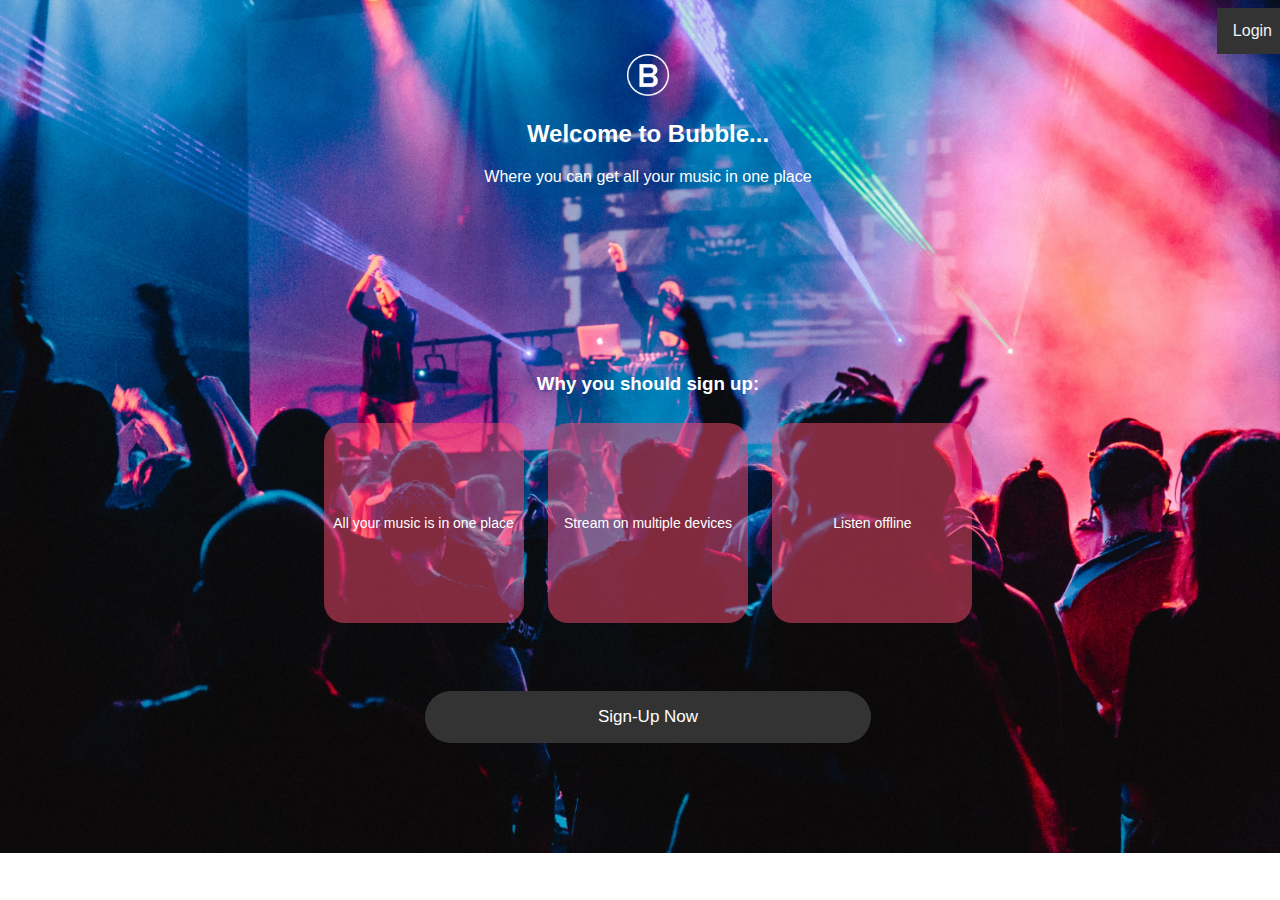
<file: index.html>
<!DOCTYPE html>
<html>
<head>
<link rel="stylesheet" type="text/css" href="styles.css">
<title>Bubble</title>
</head>
<body id="homepage">
<!-- login button -->
    <div class="topnav">
        <a href="#login">Login</a>
    </div>
    <div class="content">
<!-- logo and title -->
        <img src="logo.png" alt="logo" height="42" width="42">
        <h2>Welcome to Bubble...</h2>
        <p>Where you can get all your music in one place</p>
    </div>

<!-- reasons to sign up area -->
<section class="features">
    <h3>Why you should sign up:</h3>
    <div class="reason1">All your music is in one place</div>
    <div class="reason2">Stream on multiple devices</div>
    <div class="reason3">Listen offline</div>
</section>   

<br>
<!-- sign-up now button -->
    <a href="sign_up.html" class="myButton">Sign-Up Now</a>
    
</body>
</html>
</file>
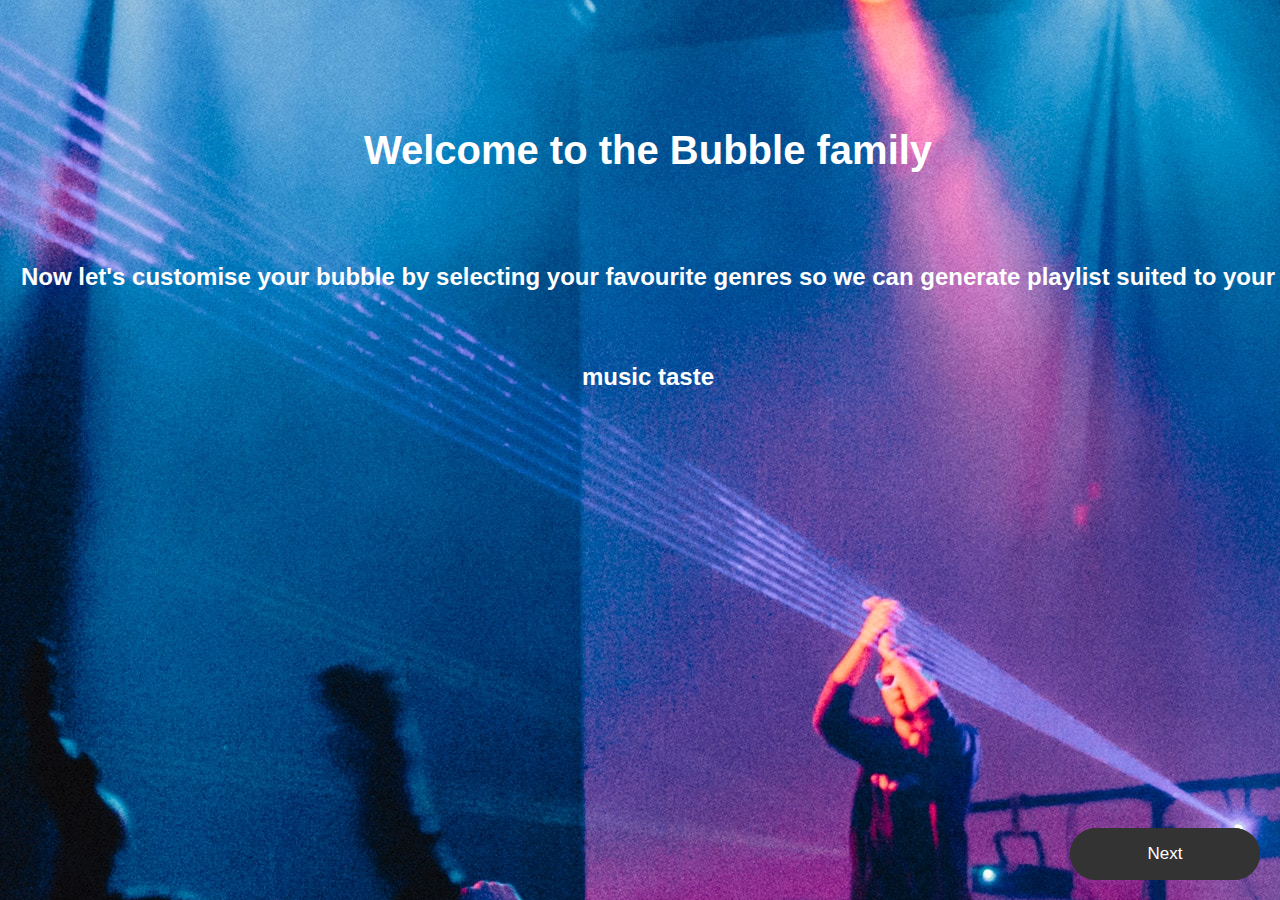
<file: end_point1.html>
<!DOCTYPE html>
<html>
<head>
    <meta charset="UTF-8">
    <meta name="viewport" content="width=device-width, initial-scale=1.0">
<link rel="stylesheet" type="text/css" href="styles.css">
<title>Sign-Up</title>
</head>
<body>
    <main class="page">
        <div class="welcome">
            <article class="welcomeText">
                <h1>Welcome to the Bubble family </h1>
                <h2>Now let's customise your bubble by selecting your favourite genres so we can generate playlist suited to your music taste</h2>
            </article>
        </div>
        <a href="end_point2.html" class="myBackButton">Go Back</a>
        <a href="end_point2.html" class="myNextButton">Next</a>
    </main>  
</body>
</html>
</file>
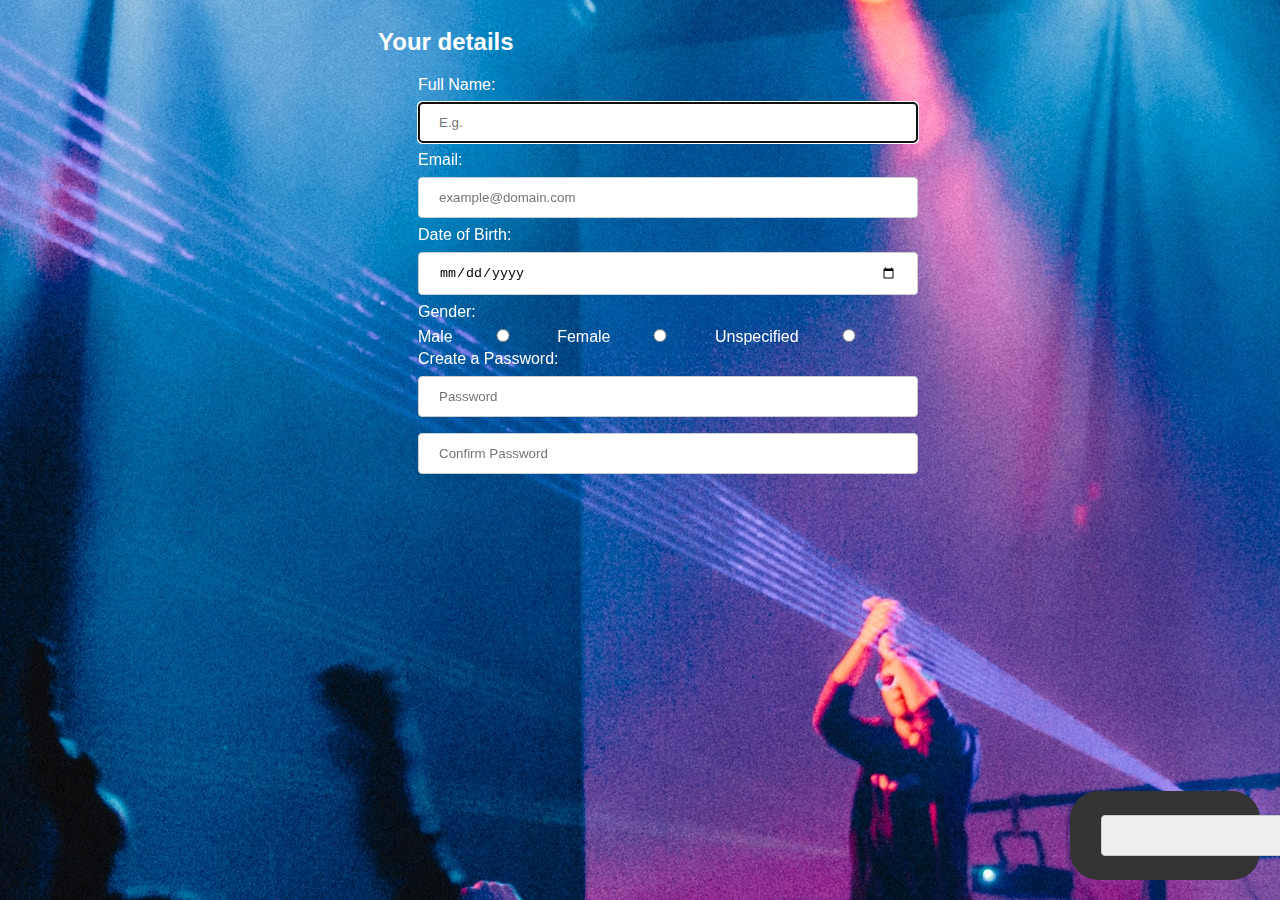
<file: sign_up.html>
<!DOCTYPE html>
<html>
<head>
    <meta charset="UTF-8">
    <meta name="viewport" content="width=device-width, initial-scale=1.0">
    <link rel="stylesheet" type="text/css" href="styles.css">
<title>Sign-Up</title>
</head>
<body>
    <main class="page">
<!-- sign-up form -->
        <form id="details" action="sign_up3.html">
                <h2>Your details</h2>
                <ul>
                    <li>
                        <label for="name">Full Name:</label>
                        <br>
                        <input id="name" name="name" type="text" placeholder="E.g. " required autofocus>
                    </li>
                    <li>
                        <label for="email">Email:</label>
                        <br>
                        <input id="email" name="email" type="email" placeholder="example@domain.com" required>
                    </li>
                    <li>
                        <label for="date">Date of Birth:</label>
                        <br>
                        <input id="bday" type="date"  name="bday">
                    </li>
                    <li>
                        <div class="gender">
                            <label for="gender">Gender:</label>
                            <br>
                            Male<input id="gender" type="radio" name="gender" value="male">
                            Female<input id="gender" type="radio" name="gender" value="female">
                            Unspecified<input id="gender" type="radio" name="gender" value="other"> 
                        </div>
                    </li>
                    <li>
                        <label for="password">Create a Password:</label>
                        <br>
                        <input type="password" placeholder="Password" id="password" required>
                    </li>
                    <li>
                        <input type="password" placeholder="Confirm Password" id="confirm_password" required>
                    </li>
                </ul>

        </form>
      </main>
<!-- when button is clicked, send values to localStorage -->
      <form id="sendInfo" action="sign_up2.html">
        <input type="submit" value="Click" onclick="passValues();"/>
    </form>
    <script>
// sending the values that were typed into text fields into localStorage
        function passValues() {
            var fullName = document.getElementById("name").value;
            var fullemail = document.getElementById("email").value;
            var fullBday= document.getElementById("bday").value;
            var fullGender= document.getElementById("gender").value;
            localStorage.setItem("name", fullName);
            localStorage.setItem("email", fullEmail);
            return false;
        }
      
    </script>
</body>
</html>
</file>
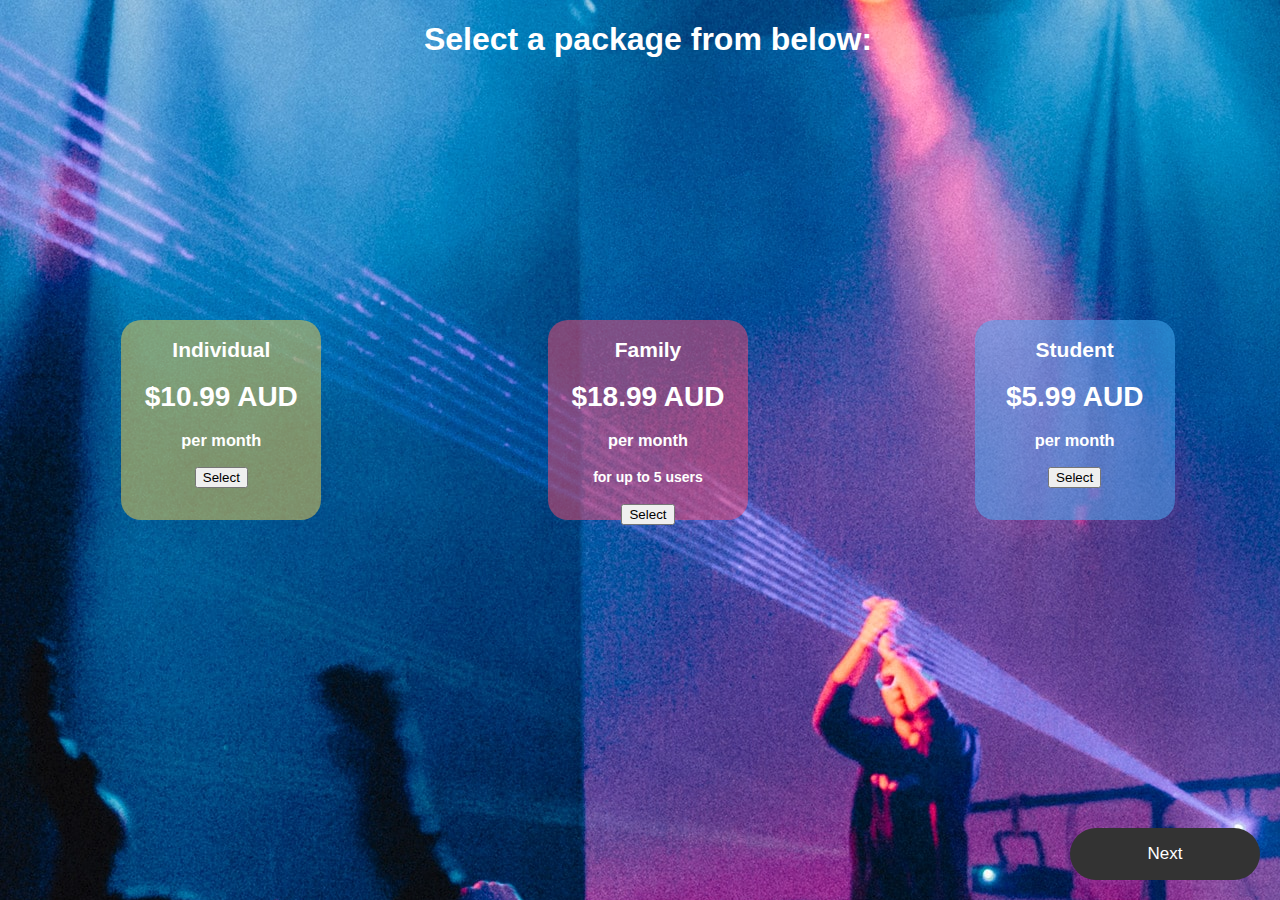
<file: sign_up2.html>
<!DOCTYPE html>
<html>
<head>
    <meta charset="UTF-8">
    <meta name="viewport" content="width=device-width, initial-scale=1.0">
<link rel="stylesheet" type="text/css" href="styles.css">
<title>Sign-Up</title>
</head>
<body>
    <main class="page">
        <h1>Select a package from below:</h1>
<!-- subscription options -->
        <section class="subOptions">
            <div id="sub1">
                <h2>Individual</h2>
                <h1>$10.99 AUD</h1>
                <h3>per month</h3>
                <button onclick="subSelect1()">Select</button>
            </div>
            <div id="sub2">
                <h2>Family</h2>
                <h1>$18.99 AUD</h1>
                <h3>per month </h3>
                <h4>for up to 5 users</h4>
                <button onclick="subSelect2()">Select</button>
            </div>
            <div id="sub3">
                <h2>Student</h2>
                <h1>$5.99 AUD</h1>
                <h3>per month</h3>
                <button onclick="subSelect3()">Select</button>
            </div>
        </section>
        <a href="sign_up3.html" class="myNextButton">Next</a>
    </main>
<script src="script.js"></script>
</body>
</html>
</file>
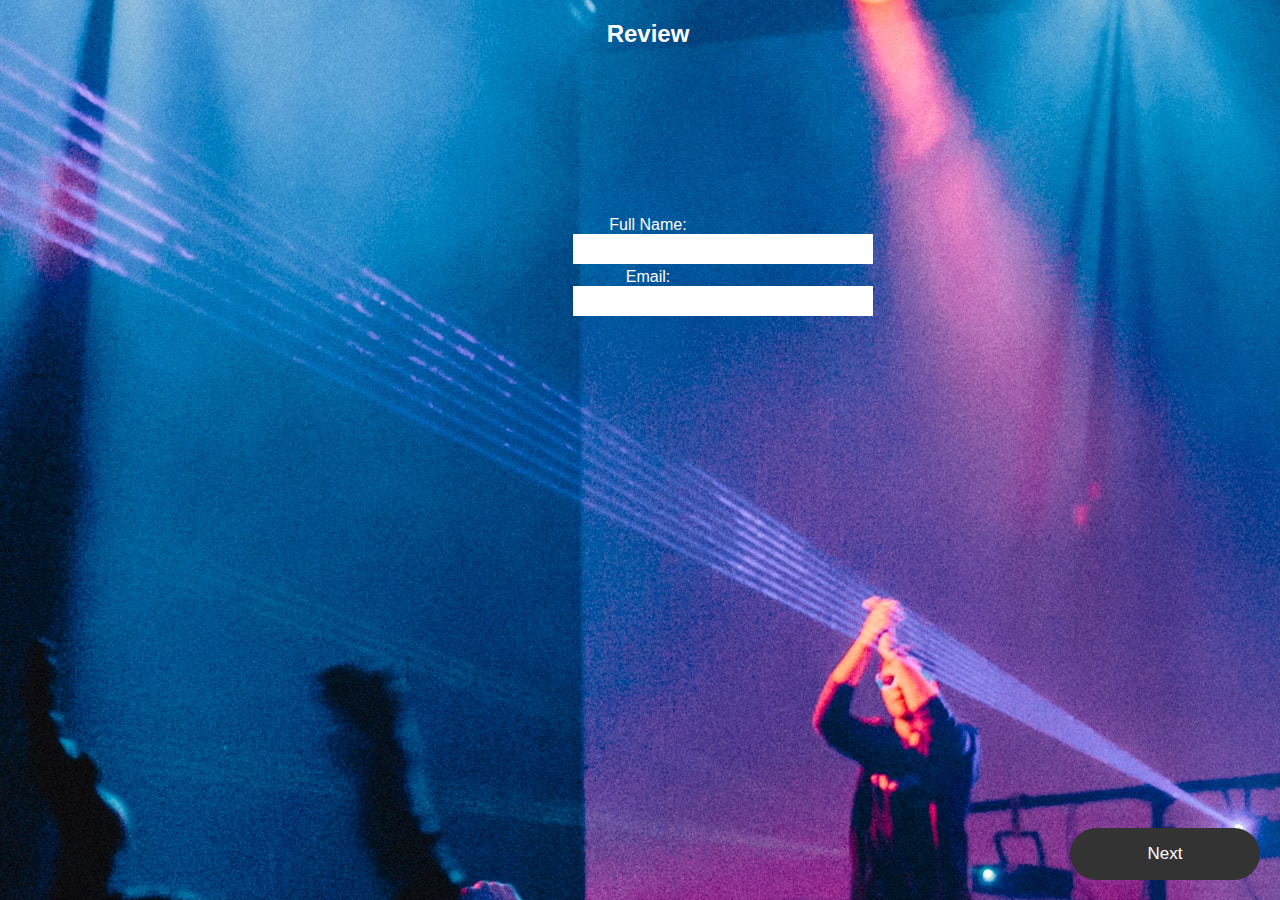
<file: sign_up3.html>
<!DOCTYPE html>
<html>
<head>
    <meta charset="UTF-8">
    <meta name="viewport" content="width=device-width, initial-scale=1.0">
<link rel="stylesheet" type="text/css" href="styles.css">
<title>Sign-Up</title>
</head>
<body>
    <main class="page">
        <h2>Review</h2>
        <section class="reviewDetails">
            <div id="detail1">
                <label> Full Name: </label>
                <div class="box">
                    <span id="finalName"></span>
                </div>
                <label> Email: </label>
                <div class="box">
                    <span id="finalEmail"></span>
                </div>
            </div>
        </section>
        <a href="sign_up4.html" class="myNextButton">Next</a>
    </main>
<script>
// grab the value from localStorage and add it as text in span items
    document.getElementById("finalName").innerHTML=localStorage.getItem("name");
    document.getElementById("finalEmail").innerHTML=localStorage.getItem("email");
    document.getElementById("finalBday").innerHTML=localStorage.getItem("bday");
    document.getElementById("finalGender").innerHTML=localStorage.getItem("gender");
</script>
</body>
</html>
</file>
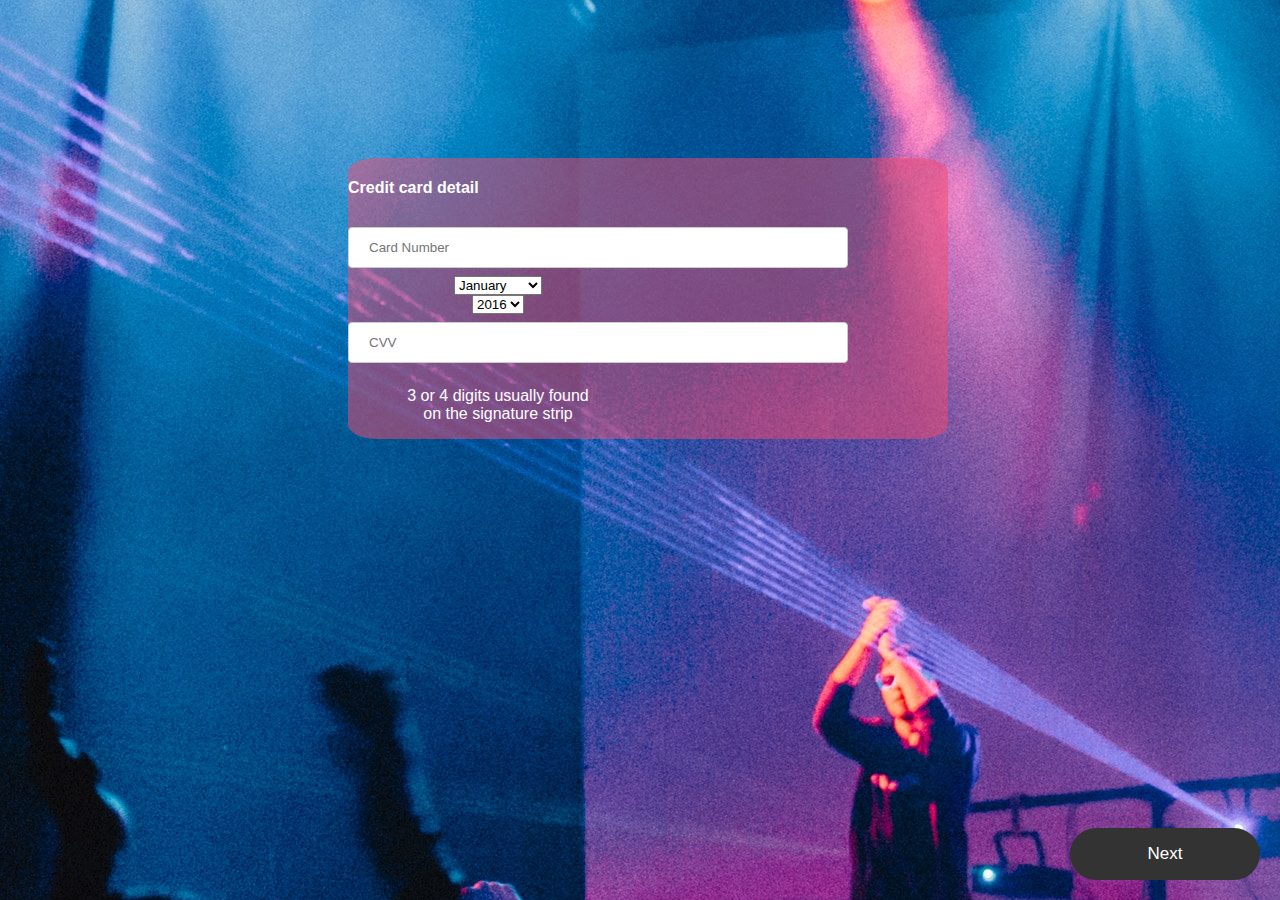
<file: sign_up4.html>
<!DOCTYPE html>
<html>
<head>
  <meta charset="UTF-8">
  <meta name="viewport" content="width=device-width, initial-scale=1.0">
<link rel="stylesheet" type="text/css" href="styles.css">
<title>Sign-Up</title>
</head>
<body>
    <main class="page">
<!-- card details -->
        <form class="credit-card">
            <div class="form-header">
                <h4 class="title">Credit card detail</h4>
            </div>      
            <div class="form-body">
                <input type="text" class="card-number" placeholder="Card Number">
                <div class="date-field">
                    <div class="month">
                        <select name="Month">
                            <option value="january">January</option>
                            <option value="february">February</option>
                            <option value="march">March</option>
                            <option value="april">April</option>
                            <option value="may">May</option>
                            <option value="june">June</option>
                            <option value="july">July</option>
                            <option value="august">August</option>
                            <option value="september">September</option>
                            <option value="october">October</option>
                            <option value="november">November</option>
                            <option value="december">December</option>
                        </select>
                    </div>
                    <div class="year">
                        <select name="Year">
                            <option value="2016">2016</option>
                            <option value="2017">2017</option>
                            <option value="2018">2018</option>
                            <option value="2019">2019</option>
                            <option value="2020">2020</option>
                            <option value="2021">2021</option>
                            <option value="2022">2022</option>
                            <option value="2023">2023</option>
                            <option value="2024">2024</option>
                        </select>
                    </div>
                </div>
                   
                <div class="card-verification">
                    <div class="cvv-input">
                        <input type="text" placeholder="CVV">
                    </div>
                    <div class="cvv-details">
                        <p>3 or 4 digits usually found <br> on the signature strip</p>
                    </div>
                </div>
            </div>
        </form>
        <a href="end_point1.html" class="myNextButton">Next</a>
    </main> 
</body>
</html>
</file>
<file: styles.css>
#homepage {
  background-image: url("homepage_background.jpg");
  background-size: 100%;
  height: 100%;
  width: 100%;
}

body {
  background-image: url("homepage_background.jpg");
  width: 100%;
  height: 100%;
  background-repeat: no-repeat;
}

.topnav {
  overflow: hidden;
}


.topnav a {
  float: right;
  display: block;
  background-color:#333;
  color: #f2f2f2;
  text-align: center;
  padding: 14px 16px;
  text-decoration: none;
  font-family: proxima-nova, sans-serif;
  font-style: normal;
  font-weight: 100;
}


.topnav a:hover {
  background-color: #ddd;
  color: black;
}

.content {
text-align: center;
font-family: proxima-nova, sans-serif;
font-style: normal;
display: block;
height: 300px;
color: #fff;
}

section.features {
display: block;
text-align: center;
font-family: proxima-nova, sans-serif;
font-style: normal;
color: white;
height: 300px;
width: 100%;
}

.reason1 {
  width: 200px;
  height: 200px;
  border-radius: 10%;
  font-size: 14px;
  color: white;
  line-height: 200px;
  text-align: center;
  background: rgba(249, 73, 109, .5);
  display: inline-block;
  margin: 10px;
}
.reason2 {
  width: 200px;
  height: 200px;
  border-radius: 10%;
  font-size: 14px;
  color: white;
  line-height: 200px;
  text-align: center;
  background: rgba(249, 73, 109, .5);
  display: inline-block;
  margin: 10px;
}
.reason3 {
  width: 200px;
  height: 200px;
  border-radius: 10%;
  font-size: 14px;
  color: white;
  line-height: 200px;
  text-align: center;
  background: rgba(249, 73, 109, .5);
  display: inline-block;
  margin: 10px;
}
.myButton {
    background-color:#333;
    border-radius:28px;
    display:block;
    margin:auto;
    width:30%;
    text-align: center;
    color:white;
    font-family: proxima-nova, sans-serif;
    font-style: normal;
    font-size:17px;
    padding:16px 31px;
    text-decoration:none;
    
}
.myButton:hover {
    background-color:#F9496D;
}
.myButton:active {
    position:relative;
    top:1px;
}

.page {
    text-align: center;
    display: block;
    font-family: proxima-nova, sans-serif;
    color: #fff;
}

form {
display: inline-block;
text-align: left;
margin: auto;
}

form ul {
  list-style-type: none;
}
form input {
  width: 500px;
  padding: 12px 20px;
  margin: 8px 0;
  display: inline-block;
  border: 1px solid #ccc;
  border-radius: 4px;
  box-sizing: border-box;
  }

.gender input {
text-align: center;
width: 100px;
display: inline-block;
}

#sendInfo {
  background-color:#333;
  border-radius:28px;
  display: block;
  margin:auto;
  width:10%;
  text-align: center;
  float: right;
  color:white;
  font-family: proxima-nova, sans-serif;
  font-style: normal;
  font-size:17px;
  padding:16px 31px;
  text-decoration:none;
  position: fixed;
  bottom: 20px;
  right: 20px;
}

.myNextButton {
  background-color:#333;
  border-radius:28px;
  display: block;
  margin:auto;
  width:10%;
  text-align: center;
  float: right;
  color:white;
  font-family: proxima-nova, sans-serif;
  font-style: normal;
  font-size:17px;
  padding:16px 31px;
  text-decoration:none;
  position: fixed;
  bottom: 20px;
  right: 20px;
}

.myBackButton {
  background-color:#333;
  border-radius:28px;
  display: block;
  margin:auto;
  width:10%;
  text-align: center;
  color:white;
  font-family: proxima-nova, sans-serif;
  font-style: normal;
  font-size:17px;
  padding:16px 31px;
  text-decoration:none;
  position: fixed;
  bottom: 20px;
  right: 20px;
}


section.subOptions {
  display: flex;
    justify-content: space-around;
    height: 100%;
    flex-flow: row wrap;
    margin: 50px auto 0px;
    font-family: proxima-nova, sans-serif;
    font-style: normal;
    padding-top: 15%;
  }
  
  #sub1 {
    width: 200px;
    height: 200px;
    border-radius: 10%;
    font-size: 14px;
    color: white;
    text-align: center;
    background: rgba(249, 208, 73, 0.5);
    display: block;
    margin: 20px;
    transition: transform 1s;
  }

  #sub1:hover {
    transform: scale(1.25); 
  }

#sub2 {
  width: 200px;
  height: 200px;
  border-radius: 10%;
  font-size: 14px;
  color: white;
  text-align: center;
  background: rgba(249, 73, 109, .5);
  display: block;
  margin: 20px;
  transition: transform 1s;
}

#sub2:hover {
  transform: scale(1.25); 
}

  #sub3 {
  width: 200px;
  height: 200px;
  border-radius: 10%;
  font-size: 14px;
  color: white;
  text-align: center;
  background: rgba(73, 178, 249, 0.5);
  display: block;
  margin: 20px;
  transition: transform 1s
}

#sub3:hover {
  transform: scale(1.25); 
}

section.reviewDetails {
  display: flex;
  justify-content: space-around;
  height: 100%;
  flex-flow: row wrap;
  margin: 40px auto 0px;
  font-family: proxima-nova, sans-serif;
  font-style: normal;
  padding-top: 10%;
}

#detail1 {
  height: 300px;
  width: 150px;
}

#detail1 label {
  color: #fff;
}

.box {
  background-color: #fff;
  width: 300px;
  height: 30px;
  display: inline-block;
}
.credit-card {
  margin: 150px auto 0;
  background: rgba(249, 73, 109, .5);
  width: 600px;
  border-radius: 5%;
  color: #fff;
  font-family: proxima-nova, sans-serif;
  font-style: normal;
}

.form-body {
  width: 300px;
  text-align: center;
}
.welcome {
  text-align: center;
  height: 100px;
  vertical-align: middle;
  line-height: 100px;
  color: #fff;
}

.welcomeText {
  margin-top: 100px;
  text-align: center;
  font-family: proxima-nova, sans-serif;
  font-style: normal;

}

.welcomeText h1 {
  font-size:40px;
}

.center {
  text-align: center;
  margin: auto;
  display: inline-block;
  padding-top: 50px;

}

.center h1 {
  text-align: center;
  display: inline-block;
  color: white;
  
  }

.grid-container {
  display: grid;
  grid-template-columns: 200px 200px;
  grid-template-rows: 200px 200px;
  grid-gap: 20px;
  padding: 20px;
}

.grid-container  div {
  text-align: center;
  padding: 20px 0;
  display: block;
}

.grid-container img {
  width: 200px;
  height: 200px;
  text-align: center;
  border: 3px solid #fff;
}

.grid-container img:hover {
  transform: scale(1.25); 
}
</file>
